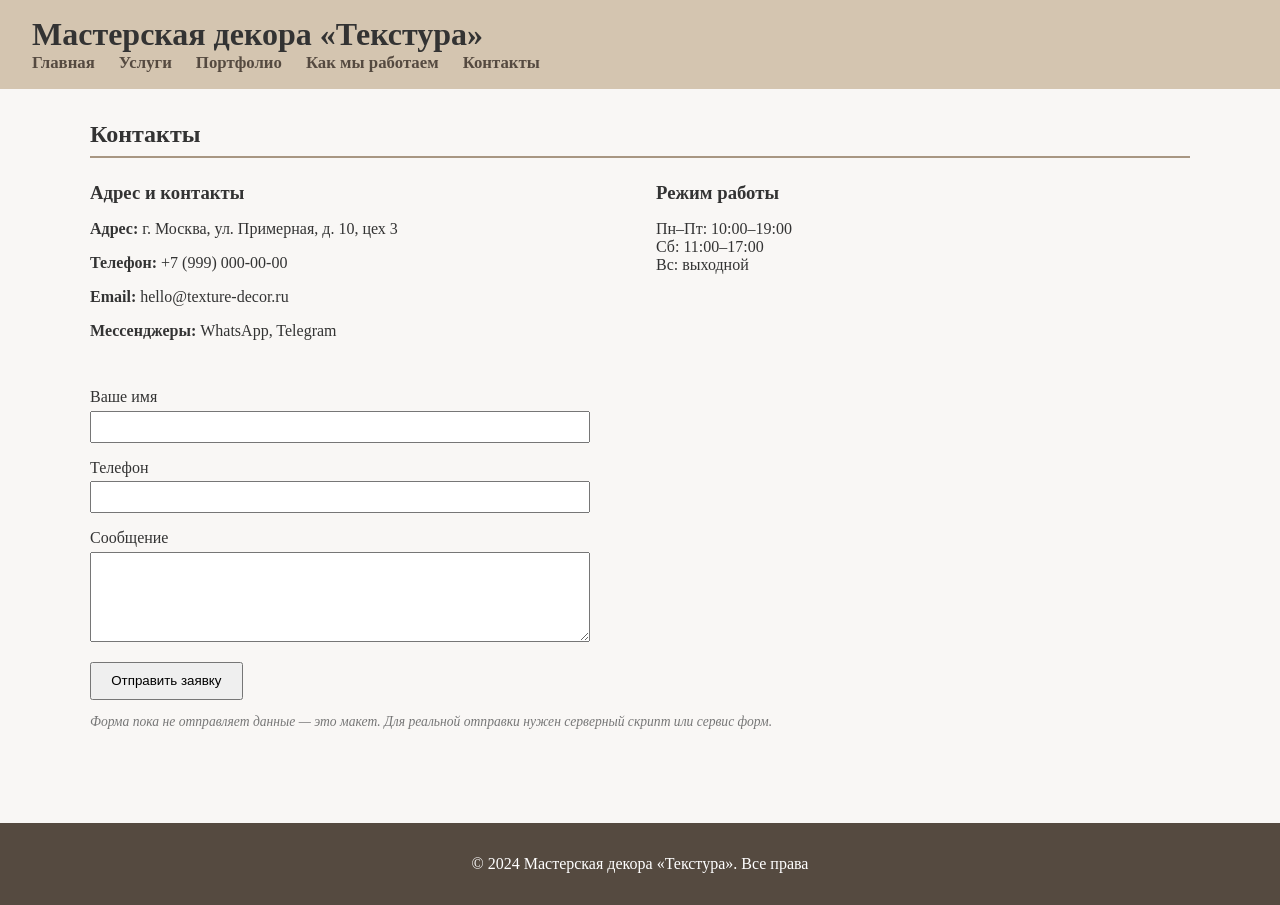
<file: contact.html>
<!DOCTYPE html>
<html lang="ru">
  <head>
    <meta charset="utf-8">
    <meta name="viewport" content="width=device-width, initial-scale=1.0">
    <meta name="viewport" content="width=device-width, initial-scale=1.0">
    <title>Контакты — Мастерская декора</title>
    <link rel="stylesheet" href="style.css">
  </head>
  <body>
    <header>
      <h1>Мастерская декора «Текстура»</h1>
      <nav>
        <ul>
          <li><a href="index.html">Главная</a></li>
          <li><a href="services.html">Услуги</a></li>
          <li><a href="portfolio.html">Портфолио</a></li>
          <li><a href="process.html">Как мы работаем</a></li>
          <li><a href="contact.html">Контакты</a></li>
        </ul>
      </nav>
    </header>

    <main>
      <h2 class="section-title">Контакты</h2>

      <div class="contacts-grid" style="display:grid; grid-template-columns: 1fr 1fr; gap:2rem; margin-bottom:2rem;">
        <div>
          <h3>Адрес и контакты</h3>
          <p><strong>Адрес:</strong> г. Москва, ул. Примерная, д. 10, цех 3</p>
          <p><strong>Телефон:</strong> +7 (999) 000-00-00</p>
          <p><strong>Email:</strong> hello@texture-decor.ru</p>
          <p><strong>Мессенджеры:</strong> WhatsApp, Telegram</p>
        </div>
        <div>
          <h3>Режим работы</h3>
          <p>Пн–Пт: 10:00–19:00<br>Сб: 11:00–17:00<br>Вс: выходной</p>
        </div>
      </div>

      <form style="max-width:500px;">
        <label for="name" style="display:block; margin-bottom:0.3rem;">Ваше имя</label>
        <input type="text" id="name" name="name" style="width:100%; margin-bottom:1rem; padding:0.4rem;">

        <label for="phone" style="display:block; margin-bottom:0.3rem;">Телефон</label>
        <input type="tel" id="phone" name="phone" style="width:100%; margin-bottom:1rem; padding:0.4rem;">

        <label for="message" style="display:block; margin-bottom:0.3rem;">Сообщение</label>
        <textarea id="message" name="message" rows="5" style="width:100%; margin-bottom:1rem; padding:0.4rem;"></textarea>

        <button type="submit" style="padding:0.6rem 1.2rem; cursor:pointer;">Отправить заявку</button>
      </form>
      <p style="font-size:0.85rem; color:#777;"><em>Форма пока не отправляет данные — это макет. Для реальной отправки нужен серверный скрипт или сервис форм.</em></p>
    </main>

    <footer>
      <p>&copy; 2024 Мастерская декора «Текстура». Все права
</file>
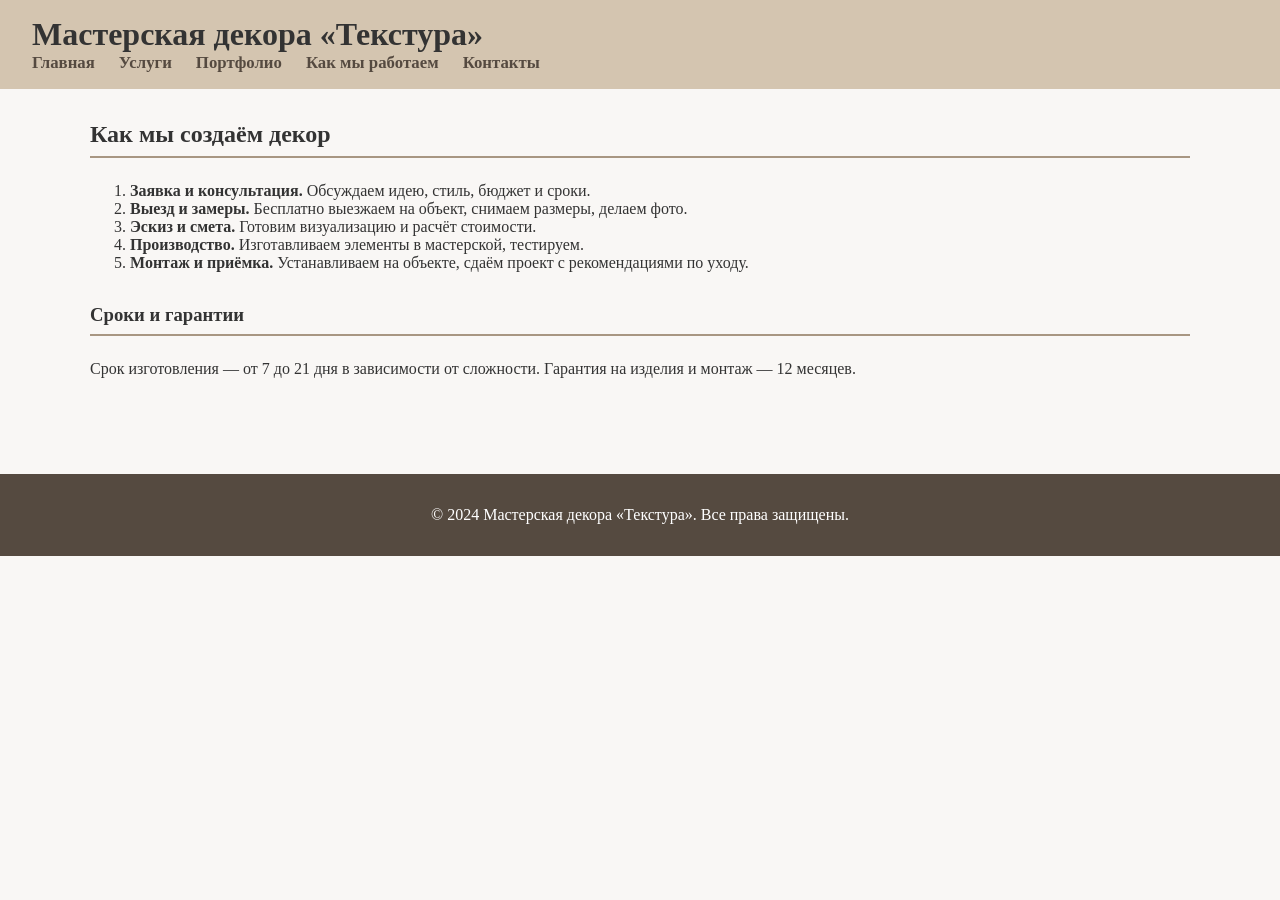
<file: process.html>
<!DOCTYPE html>
<html lang="ru">
  <head>
    <meta charset="utf-8">
    <meta name="viewport" content="width=device-width, initial-scale=1.0">
    <title>Как мы работаем — Мастерская декора</title>
    <link rel="stylesheet" href="style.css">
  </head>
  <body>
    <header>
      <h1>Мастерская декора «Текстура»</h1>
      <nav>
        <ul>
          <li><a href="index.html">Главная</a></li>
          <li><a href="services.html">Услуги</a></li>
          <li><a href="portfolio.html">Портфолио</a></li>
          <li><a href="process.html">Как мы работаем</a></li>
          <li><a href="contact.html">Контакты</a></li>
        </ul>
      </nav>
    </header>

    <main>
      <h2 class="section-title">Как мы создаём декор</h2>
      <ol>
        <li><strong>Заявка и консультация.</strong> Обсуждаем идею, стиль, бюджет и сроки.</li>
        <li><strong>Выезд и замеры.</strong> Бесплатно выезжаем на объект, снимаем размеры, делаем фото.</li>
        <li><strong>Эскиз и смета.</strong> Готовим визуализацию и расчёт стоимости.</li>
        <li><strong>Производство.</strong> Изготавливаем элементы в мастерской, тестируем.</li>
        <li><strong>Монтаж и приёмка.</strong> Устанавливаем на объекте, сдаём проект с рекомендациями по уходу.</li>
      </ol>

      <section style="margin-top:2rem;">
        <h3 class="section-title">Сроки и гарантии</h3>
        <p>Срок изготовления — от 7 до 21 дня в зависимости от сложности. Гарантия на изделия и монтаж — 12 месяцев.</p>
      </section>
    </main>

    <footer>
      <p>&copy; 2024 Мастерская декора «Текстура». Все права защищены.</p>
    </footer>
  </body>
</html>
</file>
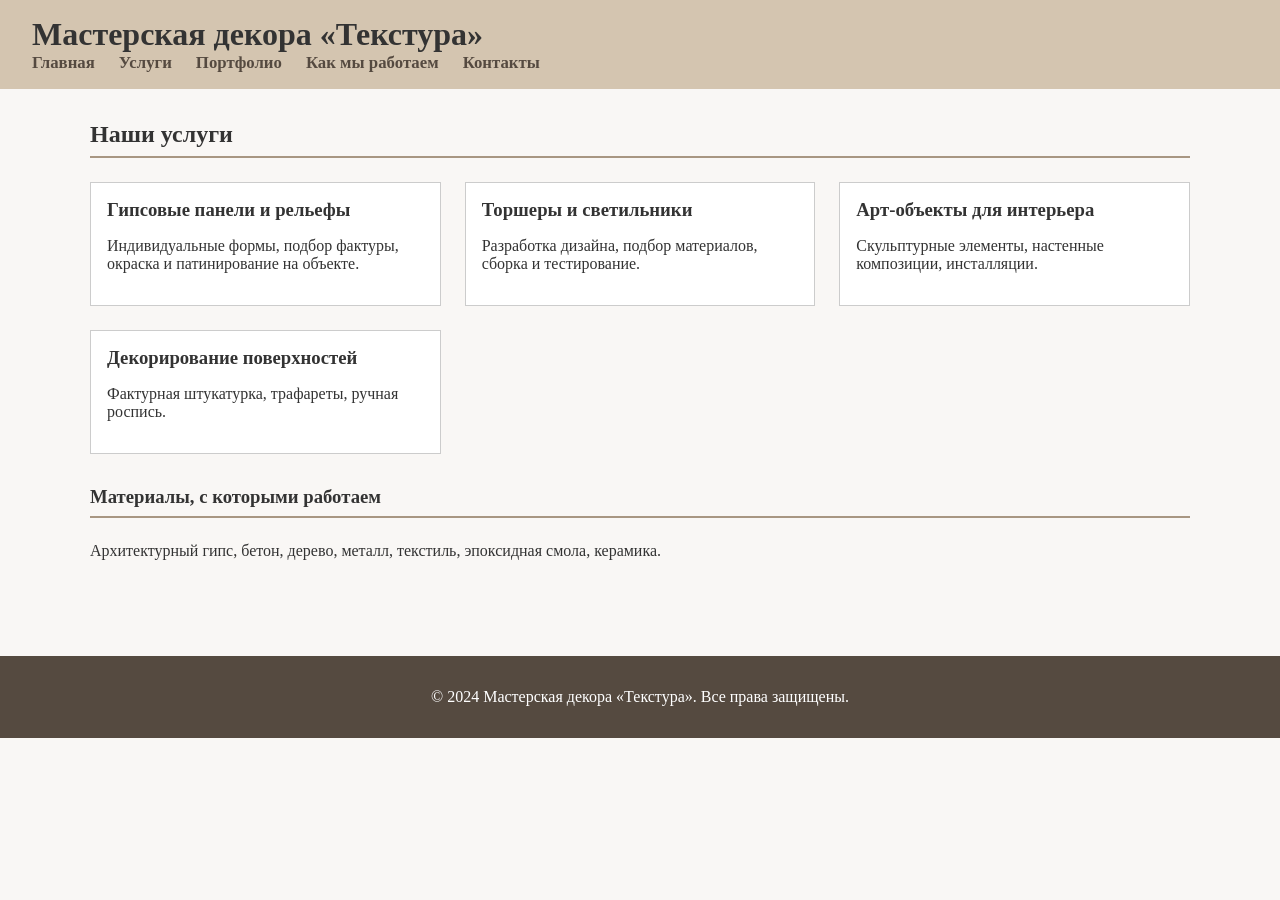
<file: services.html>
<!DOCTYPE html>
<html lang="ru">
  <head>
    <meta charset="utf-8">
    <meta name="viewport" content="width=device-width, initial-scale=1.0">
    <title>Услуги — Мастерская декора</title>
    <link rel="stylesheet" href="style.css">
  </head>
  <body>
    <header>
      <h1>Мастерская декора «Текстура»</h1>
      <nav>
        <ul>
          <li><a href="index.html">Главная</a></li>
          <li><a href="services.html">Услуги</a></li>
          <li><a href="portfolio.html">Портфолио</a></li>
          <li><a href="process.html">Как мы работаем</a></li>
          <li><a href="contact.html">Контакты</a></li>
        </ul>
      </nav>
    </header>

    <main>
      <h2 class="section-title">Наши услуги</h2>
      <div class="gallery-grid">
        <div class="work-card">
          <h3>Гипсовые панели и рельефы</h3>
          <p>Индивидуальные формы, подбор фактуры, окраска и патинирование на объекте.</p>
        </div>
        <div class="work-card">
          <h3>Торшеры и светильники</h3>
          <p>Разработка дизайна, подбор материалов, сборка и тестирование.</p>
        </div>
        <div class="work-card">
          <h3>Арт-объекты для интерьера</h3>
          <p>Скульптурные элементы, настенные композиции, инсталляции.</p>
        </div>
        <div class="work-card">
          <h3>Декорирование поверхностей</h3>
          <p>Фактурная штукатурка, трафареты, ручная роспись.</p>
        </div>
      </div>

      <section style="margin-top:2rem;">
        <h3 class="section-title">Материалы, с которыми работаем</h3>
        <p>Архитектурный гипс, бетон, дерево, металл, текстиль, эпоксидная смола, керамика.</p>
      </section>
    </main>

    <footer>
      <p>&copy; 2024 Мастерская декора «Текстура». Все права защищены.</p>
    </footer>
  </body>
</html>
</file>
<file: style.css>
/* Базовые настройки */
body {
  font-family: 'Georgia', serif;
  margin: 0;
  padding: 0;
  background-color: #f9f7f5;
  color: #333;
}

h1, h2, h3 {
  margin: 0;
}

/* Шапка и навигация */
header {
  background-color: #d4c5b0;
  padding: 1rem 2rem;
}

nav ul {
  list-style: none;
  padding: 0;
  margin: 0;
  display: flex;
  flex-wrap: wrap;
  gap: 1.5rem;
}

nav li {
  display: inline-block;
}

nav a {
  color: #554a40;
  text-decoration: none;
  font-weight: bold;
  font-size: 1.05rem;
}

nav a:hover {
  text-decoration: underline;
}

main {
  padding: 2rem;
  max-width: 1100px;
  margin: auto;
}

.section-title {
  border-bottom: 2px solid #a89682;
  padding-bottom: 0.5rem;
  margin-bottom: 1.5rem;
}

footer {
  background-color: #554a40;
  color: #fff;
  padding: 1rem 2rem;
  text-align: center;
  margin-top: 3rem;
}

/* Галерея: адаптивная сетка */
.gallery-grid {
  display: grid;
  /* На больших экранах — авто-колонки, на мобильных — 1 колонка */
  grid-template-columns: repeat(auto-fill, minmax(280px, 1fr));
  gap: 1.5rem;
}

.work-card {
  border: 1px solid #ccc;
  padding: 1rem;
  background: #fff;
}

.work-card img {
  width: 100%;
  height: 200px;
  object-fit: cover;
  border-radius: 4px;
}

/* Кнопка */
.cta-button {
  background: #554a40;
  color: #fff;
  padding: 1rem 2rem;
  text-decoration: none;
  border-radius: 4px;
  display: inline-block;
}

/* Форма */
form {
  max-width: 500px;
}

label {
  display: block;
  margin-bottom: 0.3rem;
}

input, textarea {
  width: 100%;
  margin-bottom: 1rem;
  padding: 0.4rem;
  box-sizing: border-box; /* чтобы padding не увеличивал ширину */
}

button[type="submit"] {
  padding: 0.6rem 1.2rem;
  cursor: pointer;
}

/* Адаптив: экраны меньше 768px (планшеты и телефоны) */
@media (max-width: 768px) {
  header {
    text-align: center;
  }

  nav ul {
    justify-content: center; /* центрируем пункты меню */
    margin-top: 1rem;
  }

  main {
    padding: 1.5rem; /* чуть меньше отступы */
  }

  .gallery-grid {
    grid-template-columns: 1fr; /* на мобильном — одна колонка */
  }

  .cta-button {
    width: 100%;
    text-align: center;
    box-sizing: border-box;
  }

  /* Двухколоночный блок контактов превращаем в одну колонку */
  .contacts-grid {
    display: block;
  }
}
</file>
